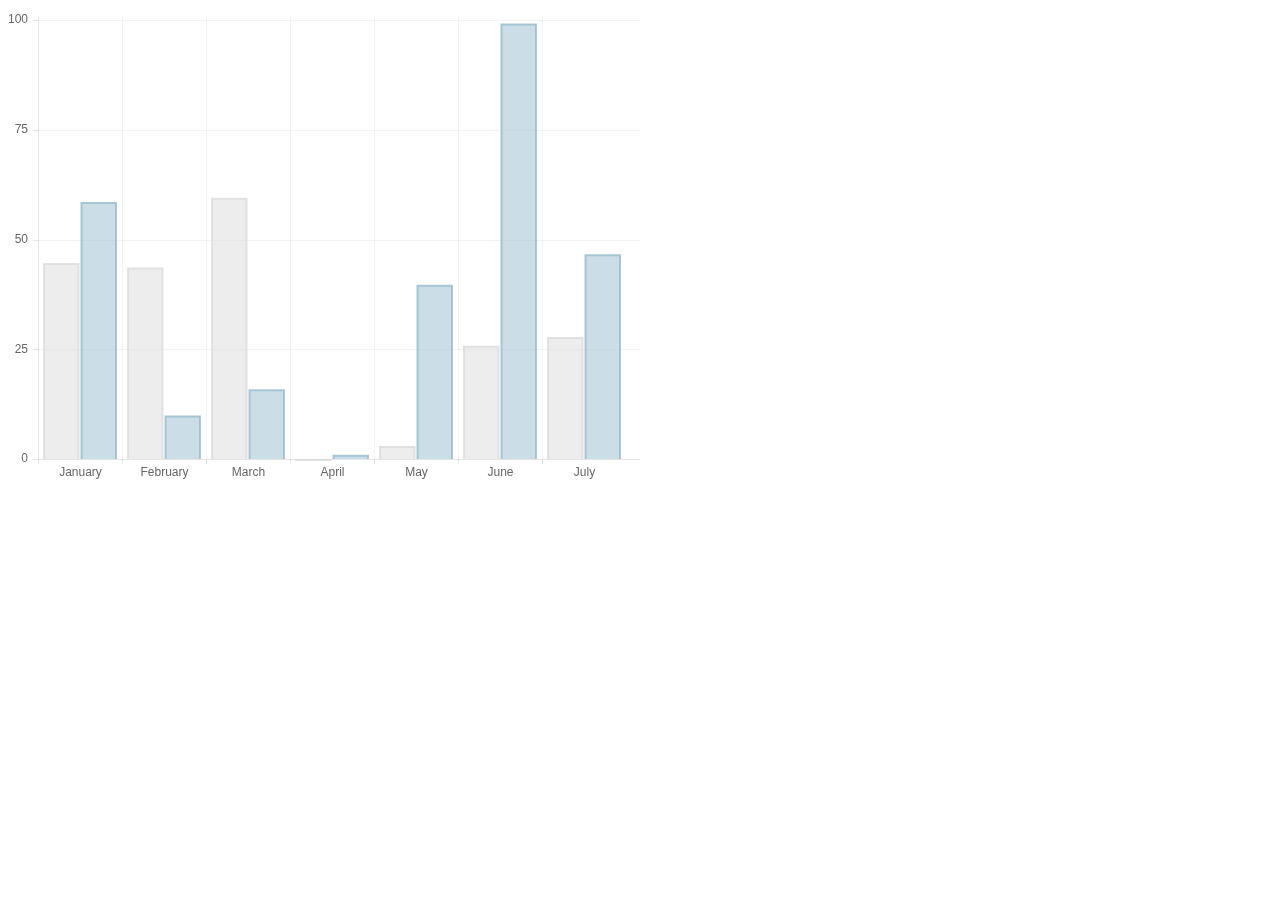
<file: static/Chart.js/samples/bar.html>
<!doctype html>
<html>
	<head>
		<title>Bar Chart</title>
		<script src="../Chart.js"></script>
	</head>
	<body>
		<div style="width: 50%">
			<canvas id="canvas" height="450" width="600"></canvas>
		</div>


	<script>
	var randomScalingFactor = function(){ return Math.round(Math.random()*100)};

	var barChartData = {
		labels : ["January","February","March","April","May","June","July"],
		datasets : [
			{
				fillColor : "rgba(220,220,220,0.5)",
				strokeColor : "rgba(220,220,220,0.8)",
				highlightFill: "rgba(220,220,220,0.75)",
				highlightStroke: "rgba(220,220,220,1)",
				data : [randomScalingFactor(),randomScalingFactor(),randomScalingFactor(),randomScalingFactor(),randomScalingFactor(),randomScalingFactor(),randomScalingFactor()]
			},
			{
				fillColor : "rgba(151,187,205,0.5)",
				strokeColor : "rgba(151,187,205,0.8)",
				highlightFill : "rgba(151,187,205,0.75)",
				highlightStroke : "rgba(151,187,205,1)",
				data : [randomScalingFactor(),randomScalingFactor(),randomScalingFactor(),randomScalingFactor(),randomScalingFactor(),randomScalingFactor(),randomScalingFactor()]
			}
		]

	}
	window.onload = function(){
		var ctx = document.getElementById("canvas").getContext("2d");
		window.myBar = new Chart(ctx).Bar(barChartData, {
			responsive : true
		});
	}

	</script>
	</body>
</html>
</file>
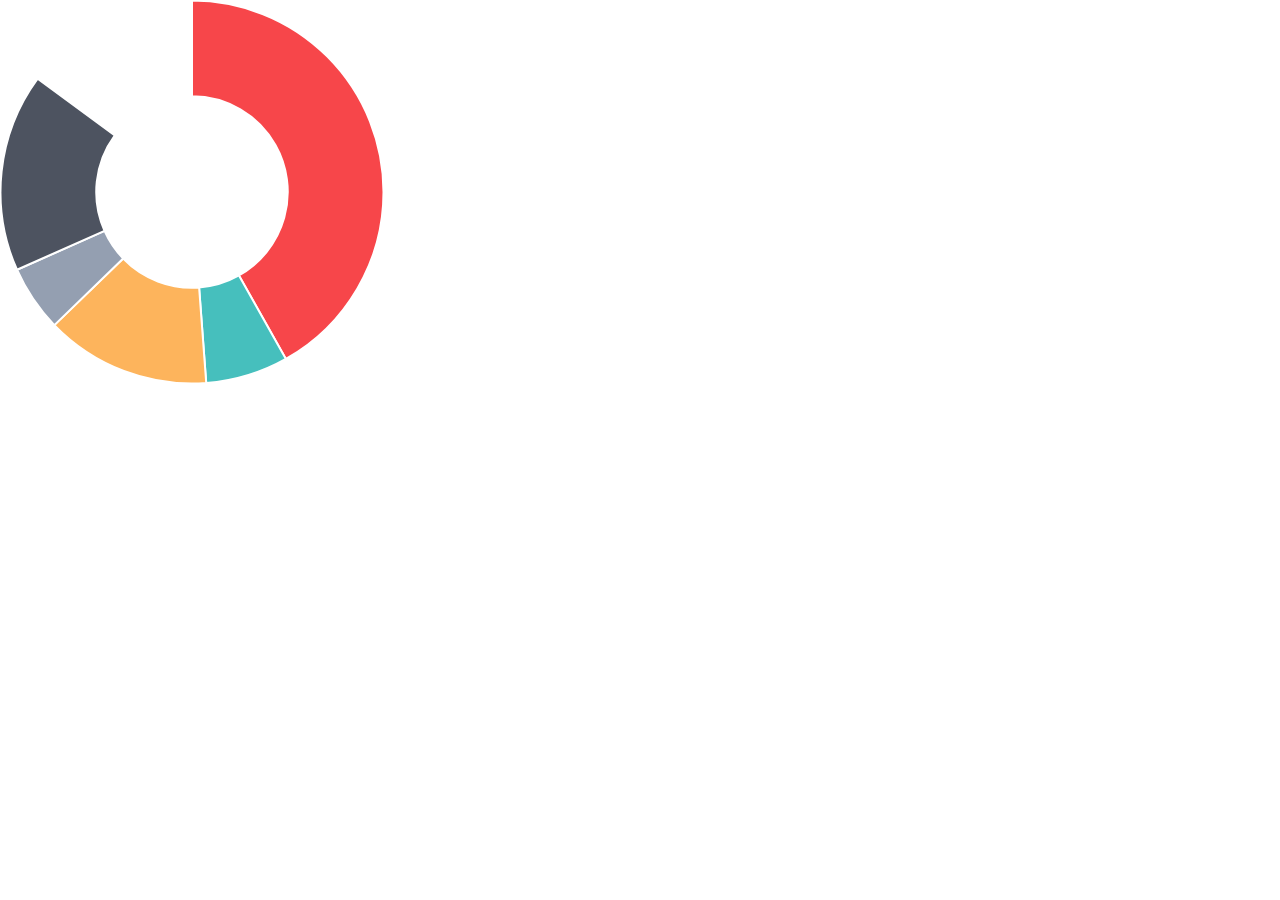
<file: static/Chart.js/samples/doughnut.html>
<!doctype html>
<html>
	<head>
		<title>Doughnut Chart</title>
		<script src="../Chart.js"></script>
		<style>
			body{
				padding: 0;
				margin: 0;
			}
			#canvas-holder{
				width:30%;
			}
		</style>
	</head>
	<body>
		<div id="canvas-holder">
			<canvas id="chart-area" width="500" height="500"/>
		</div>


	<script>

		var doughnutData = [
				{
					value: 300,
					color:"#F7464A",
					highlight: "#FF5A5E",
					label: "Red"
				},
				{
					value: 50,
					color: "#46BFBD",
					highlight: "#5AD3D1",
					label: "Green"
				},
				{
					value: 100,
					color: "#FDB45C",
					highlight: "#FFC870",
					label: "Yellow"
				},
				{
					value: 40,
					color: "#949FB1",
					highlight: "#A8B3C5",
					label: "Grey"
				},
				{
					value: 120,
					color: "#4D5360",
					highlight: "#616774",
					label: "Dark Grey"
				}

			];

			window.onload = function(){
				var ctx = document.getElementById("chart-area").getContext("2d");
				window.myDoughnut = new Chart(ctx).Doughnut(doughnutData, {responsive : true});
			};



	</script>
	</body>
</html>
</file>
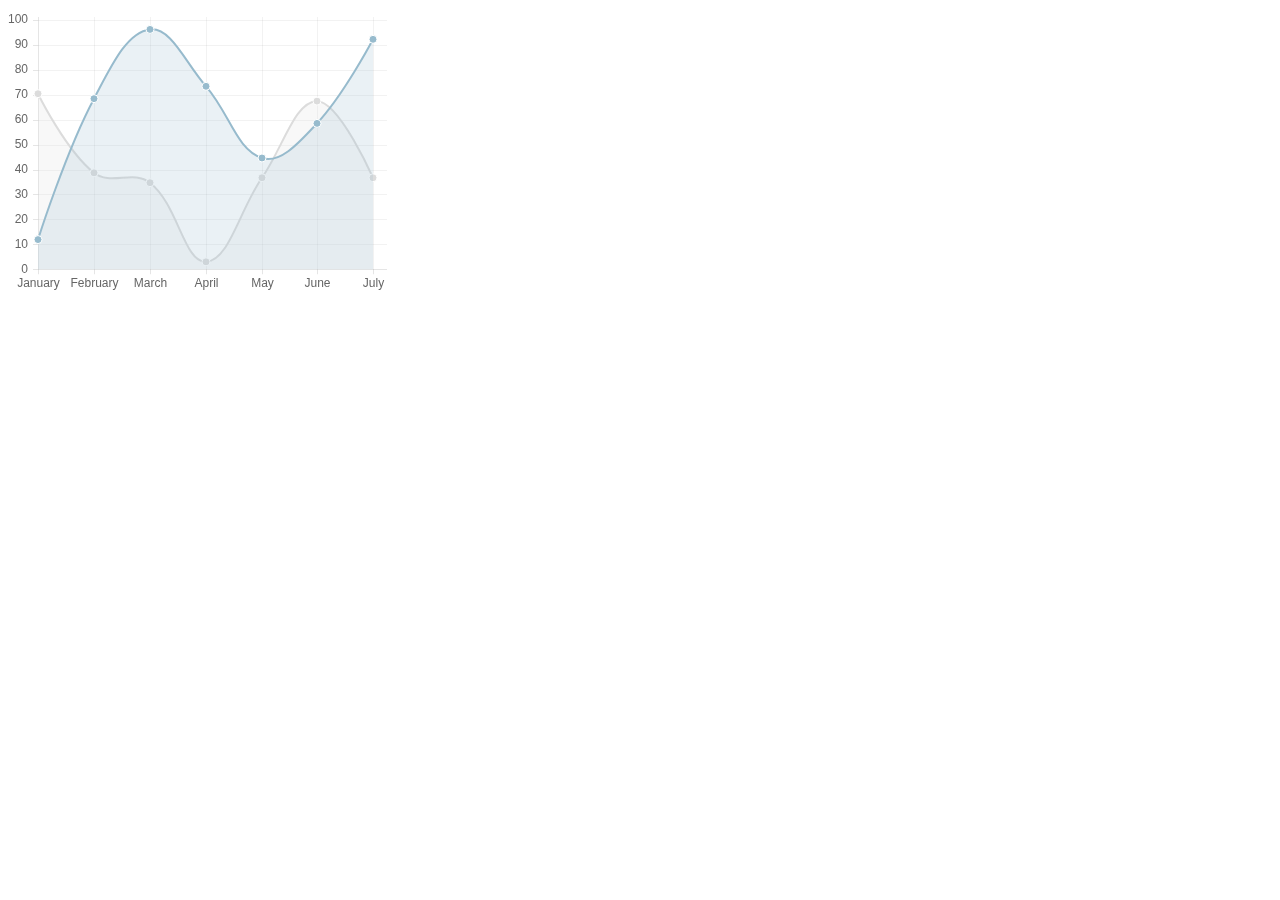
<file: static/Chart.js/samples/line.html>
<!doctype html>
<html>
	<head>
		<title>Line Chart</title>
		<script src="../Chart.js"></script>
	</head>
	<body>
		<div style="width:30%">
			<div>
				<canvas id="canvas" height="450" width="600"></canvas>
			</div>
		</div>


	<script>
		var randomScalingFactor = function(){ return Math.round(Math.random()*100)};
		var lineChartData = {
			labels : ["January","February","March","April","May","June","July"],
			datasets : [
				{
					label: "My First dataset",
					fillColor : "rgba(220,220,220,0.2)",
					strokeColor : "rgba(220,220,220,1)",
					pointColor : "rgba(220,220,220,1)",
					pointStrokeColor : "#fff",
					pointHighlightFill : "#fff",
					pointHighlightStroke : "rgba(220,220,220,1)",
					data : [randomScalingFactor(),randomScalingFactor(),randomScalingFactor(),randomScalingFactor(),randomScalingFactor(),randomScalingFactor(),randomScalingFactor()]
				},
				{
					label: "My Second dataset",
					fillColor : "rgba(151,187,205,0.2)",
					strokeColor : "rgba(151,187,205,1)",
					pointColor : "rgba(151,187,205,1)",
					pointStrokeColor : "#fff",
					pointHighlightFill : "#fff",
					pointHighlightStroke : "rgba(151,187,205,1)",
					data : [randomScalingFactor(),randomScalingFactor(),randomScalingFactor(),randomScalingFactor(),randomScalingFactor(),randomScalingFactor(),randomScalingFactor()]
				}
			]

		}

	window.onload = function(){
		var ctx = document.getElementById("canvas").getContext("2d");
		window.myLine = new Chart(ctx).Line(lineChartData, {
			responsive: true
		});
	}


	</script>
	</body>
</html>
</file>
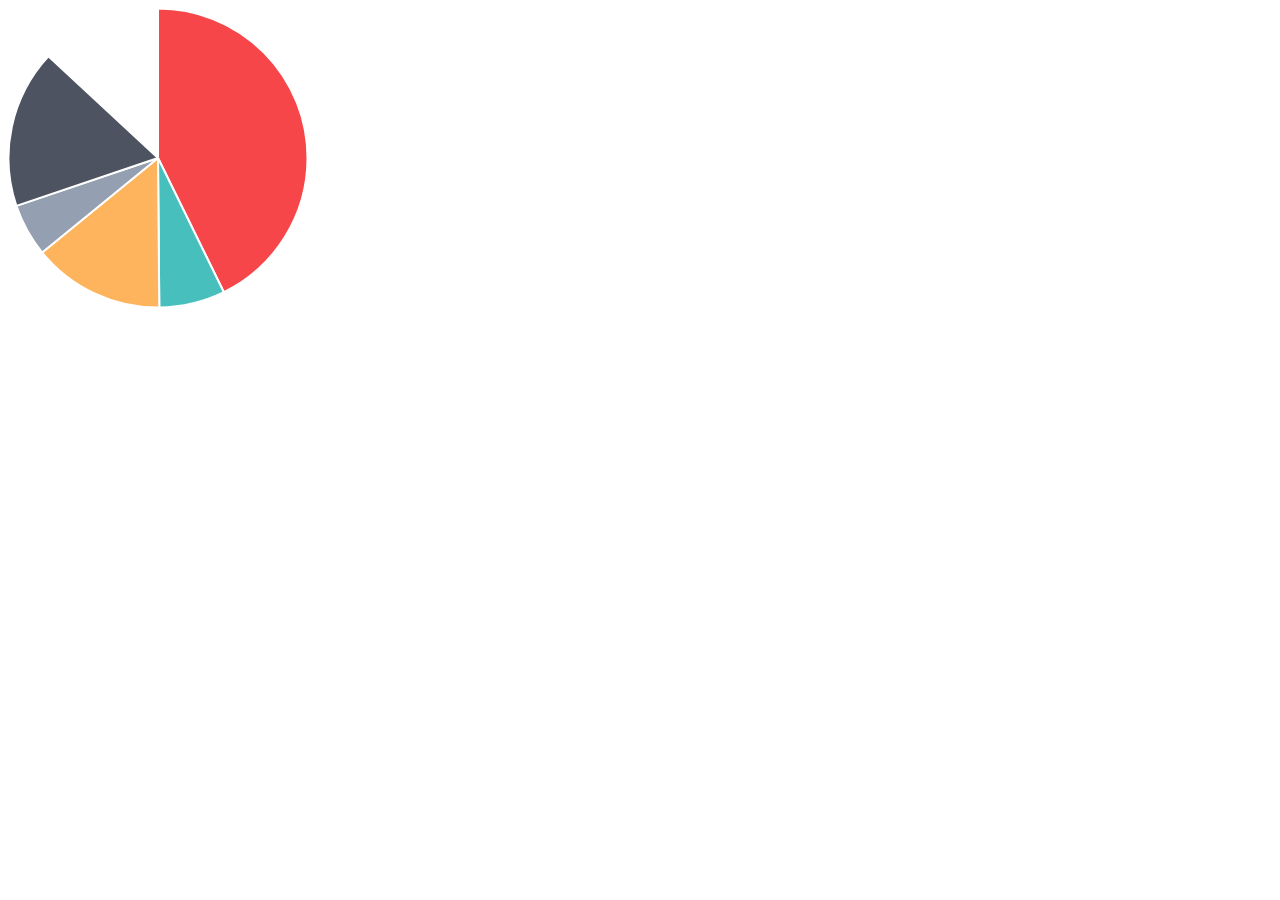
<file: static/Chart.js/samples/pie.html>
<!doctype html>
<html>
	<head>
		<title>Pie Chart</title>
		<script src="../Chart.js"></script>
	</head>
	<body>
		<div id="canvas-holder">
			<canvas id="chart-area" width="300" height="300"/>
		</div>


	<script>

		var pieData = [
				{
					value: 300,
					color:"#F7464A",
					highlight: "#FF5A5E",
					label: "Red"
				},
				{
					value: 50,
					color: "#46BFBD",
					highlight: "#5AD3D1",
					label: "Green"
				},
				{
					value: 100,
					color: "#FDB45C",
					highlight: "#FFC870",
					label: "Yellow"
				},
				{
					value: 40,
					color: "#949FB1",
					highlight: "#A8B3C5",
					label: "Grey"
				},
				{
					value: 120,
					color: "#4D5360",
					highlight: "#616774",
					label: "Dark Grey"
				}

			];

			window.onload = function(){
				var ctx = document.getElementById("chart-area").getContext("2d");
				window.myPie = new Chart(ctx).Pie(pieData);
			};



	</script>
	</body>
</html>
</file>
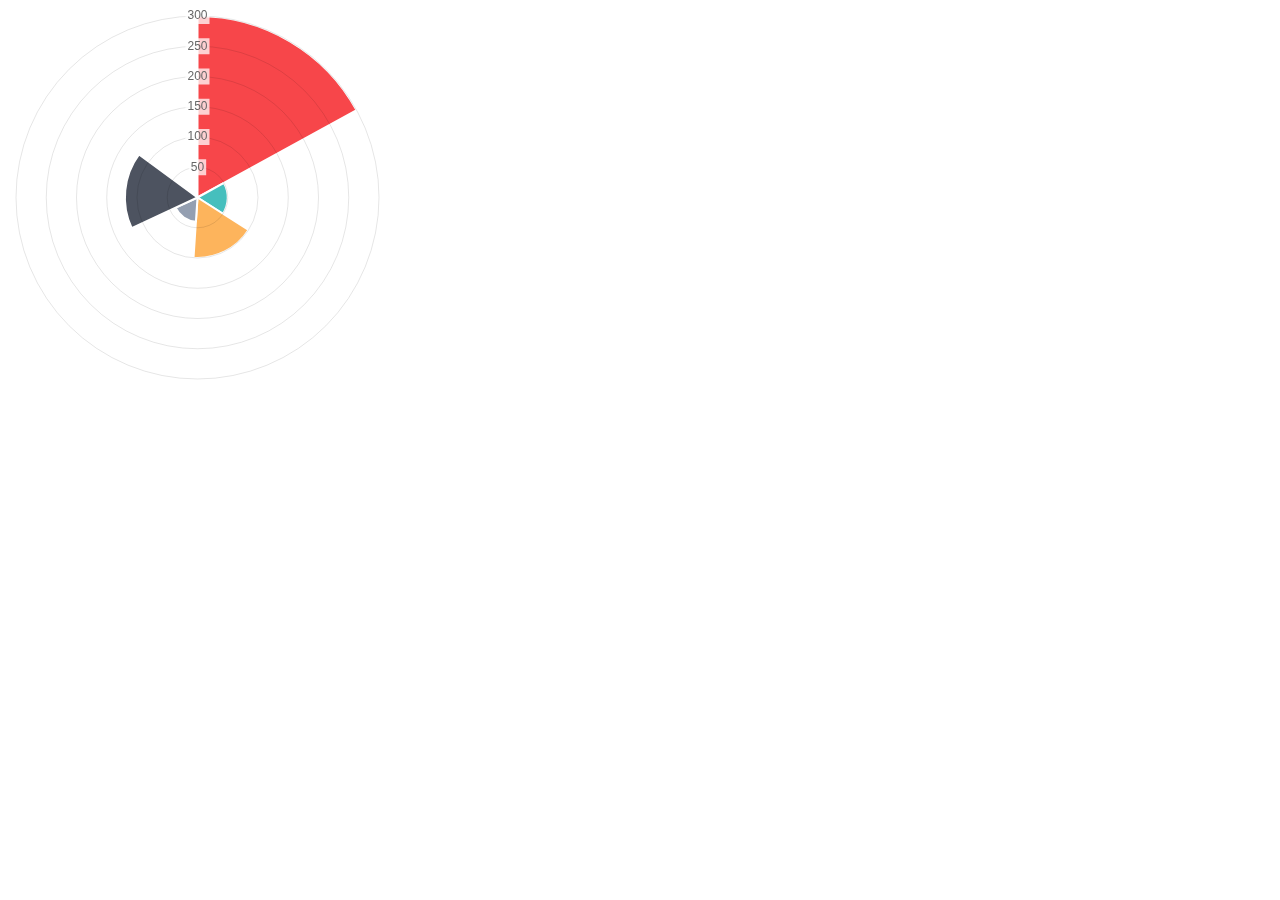
<file: static/Chart.js/samples/polar-area.html>
<!doctype html>
<html>
	<head>
		<title>Polar Area Chart</title>
		<script src="../Chart.js"></script>
	</head>
	<body>
		<div id="canvas-holder" style="width:30%">
			<canvas id="chart-area" width="300" height="300"/>
		</div>


	<script>

		var polarData = [
				{
					value: 300,
					color:"#F7464A",
					highlight: "#FF5A5E",
					label: "Red"
				},
				{
					value: 50,
					color: "#46BFBD",
					highlight: "#5AD3D1",
					label: "Green"
				},
				{
					value: 100,
					color: "#FDB45C",
					highlight: "#FFC870",
					label: "Yellow"
				},
				{
					value: 40,
					color: "#949FB1",
					highlight: "#A8B3C5",
					label: "Grey"
				},
				{
					value: 120,
					color: "#4D5360",
					highlight: "#616774",
					label: "Dark Grey"
				}

			];

			window.onload = function(){
				var ctx = document.getElementById("chart-area").getContext("2d");
				window.myPolarArea = new Chart(ctx).PolarArea(polarData, {
					responsive:true
				});
			};



	</script>
	</body>
</html>
</file>
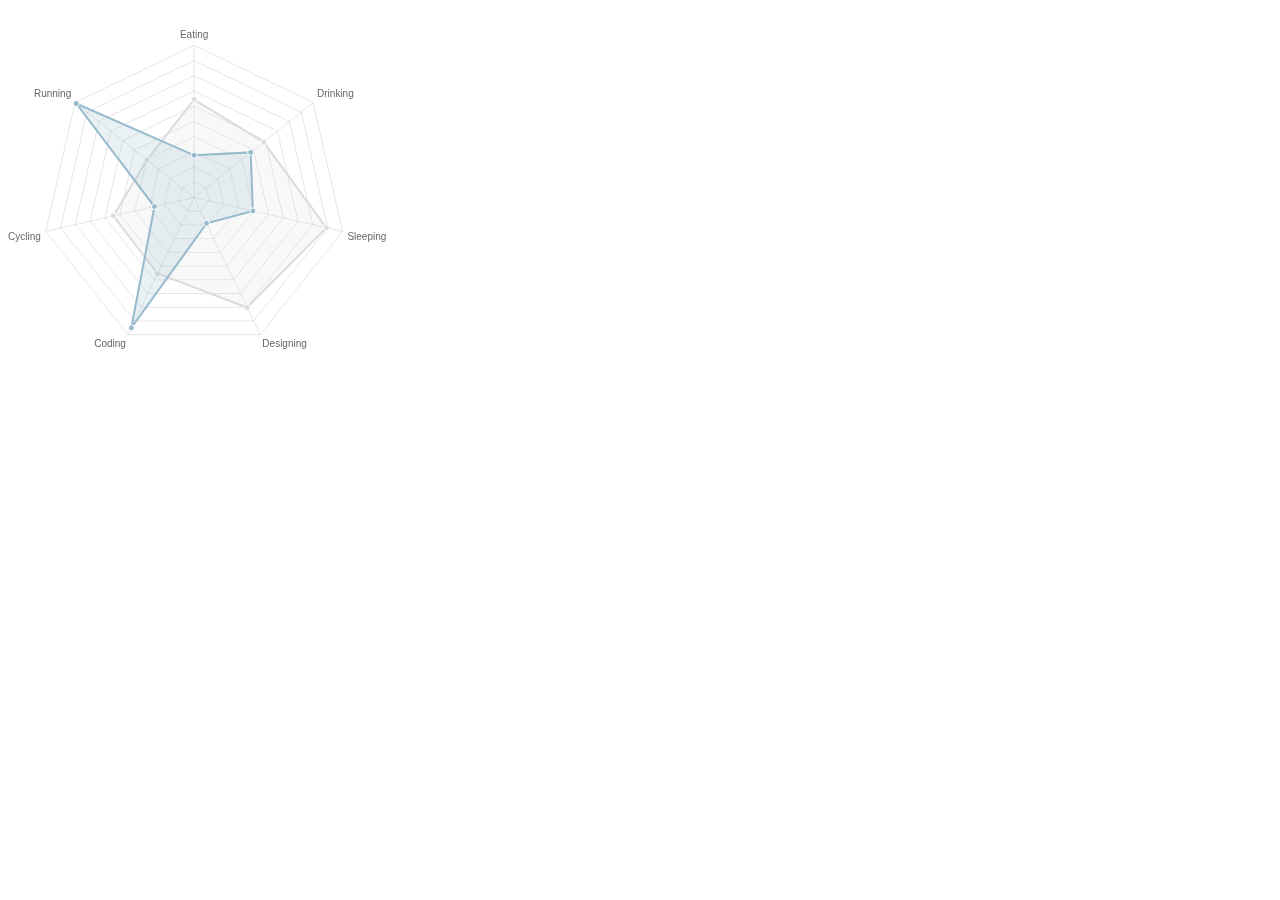
<file: static/Chart.js/samples/radar.html>
<!doctype html>
<html>
	<head>
		<title>Radar Chart</title>
		<script src="../Chart.js"></script>
		<meta name = "viewport" content = "initial-scale = 1, user-scalable = no">
		<style>
			canvas{
			}
		</style>
	</head>
	<body>
		<div style="width:30%">
			<canvas id="canvas" height="450" width="450"></canvas>
		</div>


	<script>
	var radarChartData = {
		labels: ["Eating", "Drinking", "Sleeping", "Designing", "Coding", "Cycling", "Running"],
		datasets: [
			{
				label: "My First dataset",
				fillColor: "rgba(220,220,220,0.2)",
				strokeColor: "rgba(220,220,220,1)",
				pointColor: "rgba(220,220,220,1)",
				pointStrokeColor: "#fff",
				pointHighlightFill: "#fff",
				pointHighlightStroke: "rgba(220,220,220,1)",
				data: [65,59,90,81,56,55,40]
			},
			{
				label: "My Second dataset",
				fillColor: "rgba(151,187,205,0.2)",
				strokeColor: "rgba(151,187,205,1)",
				pointColor: "rgba(151,187,205,1)",
				pointStrokeColor: "#fff",
				pointHighlightFill: "#fff",
				pointHighlightStroke: "rgba(151,187,205,1)",
				data: [28,48,40,19,96,27,100]
			}
		]
	};

	window.onload = function(){
		window.myRadar = new Chart(document.getElementById("canvas").getContext("2d")).Radar(radarChartData, {
			responsive: true
		});
	}

	</script>
	</body>
</html>
</file>
